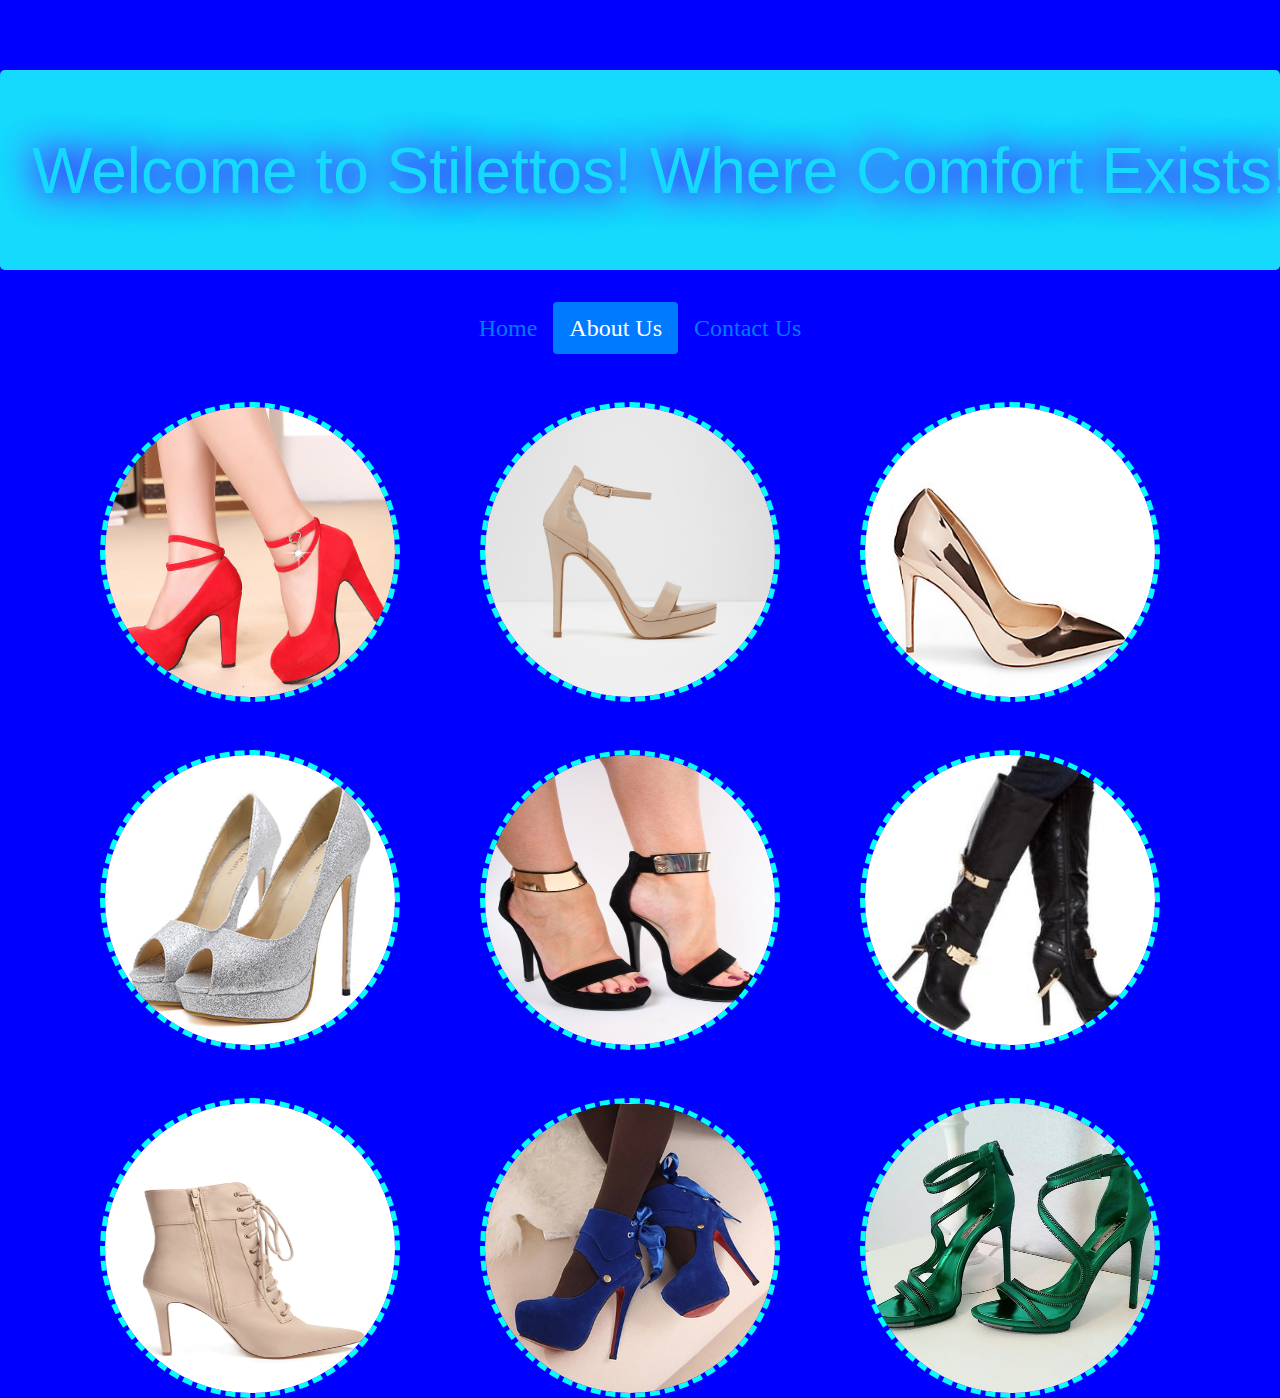
<file: index.html>
<!DOCTYPE html>
<html lang="en">
<head>
    <meta charset="utf-8">
    <meta name="viewport" content="width=device-width. initial-scale=1">
    <title>Stilettos</title>
    <link rel="stylesheet" href="https://maxcdn.bootstrapcdn.com/bootstrap/4.0.0/css/bootstrap.min.css" integrity="sha384-Gn5384xqQ1aoWXA+058RXPxPg6fy4IWvTNh0E263XmFcJlSAwiGgFAW/dAiS6JXm" crossorigin="anonymous">
    <script src="https://code.jquery.com/jquery-3.2.1.slim.min.js" integrity="sha384-KJ3o2DKtIkvYIK3UENzmM7KCkRr/rE9/Qpg6aAZGJwFDMVNA/GpGFF93hXpG5KkN" crossorigin="anonymous"></script>
    <script src="https://cdnjs.cloudflare.com/ajax/libs/popper.js/1.12.9/umd/popper.min.js" integrity="sha384-ApNbgh9B+Y1QKtv3Rn7W3mgPxhU9K/ScQsAP7hUibX39j7fakFPskvXusvfa0b4Q" crossorigin="anonymous"></script>
    <script src="https://maxcdn.bootstrapcdn.com/bootstrap/4.0.0/js/bootstrap.min.js" integrity="sha384-JZR6Spejh4U02d8jOt6vLEHfe/JQGiRRSQQxSfFWpi1MquVdAyjUar5+76PVCmYl" crossorigin="anonymous"></script>
    <link rel="stylesheet" href="stylesheet.css">
</head>
<body>

    <div class="jumbotron text-center">
            <div class="button">Welcome to Stilettos! Where Comfort Exists! 
            
    </div>
    
               
        <link async href="http://fonts.googleapis.com/css?family=Warnes" data-generated="http://enjoycss.com" rel="stylesheet" type="text/css"/>
        <script type="text/javascript" script-name="cookie" src="http://use.edgefonts.net/cookie.js"></script>
        
    </div>
    </div>

  <ul class="nav justify-content-center">
    <ul class="nav nav-pills">
        <li class="nav-item">
            <a class="nav-link" href="index.html">Home</a>
        </li>
        <li class="nav-item">
          <a class="nav-link active" href="aboutus.html">About Us</a>
        </li>
        <li class="nav-item">
          <a class="nav-link" href="contactus.html">Contact Us</a>
        </li>
        

      </ul>

        <div class="container">
            <div class="row">
                <div class="col-sm-4">
                    <div class="col-sm-12">
            <img src="red stilettos.jpg" class="rounded-circle" alt="red stilettos"
            width="300px" height="300px">

            </div>
            </div>
        
                <div class="col-sm-4">
                    <div class="col-sm-12">
            <img src="platform.jpg" class="rounded-circle" alt="beige stilettos"
            width="300px" height="300px">

            </div>
            </div>

            <div class="col-sm-4">
                    <div class="col-sm-12">
            <img src="gold.jpeg" class="rounded-circle" alt="beige stilettos"
            width="300px" height="300px">                   
          
            </div>
            </div>

            <div class="col-sm-4">
                    <div class="col-sm-12">
            <img src="silver.jpg" class="rounded-circle" alt="beige stilettos"
            width="300px" height="300px"> 
            
            </div>
            </div>

            <div class="col-sm-4">
                    <div class="col-sm-12">
            <img src="gold-black.jpg" class="rounded-circle" alt="beige stilettos"
            width="300px" height="300px">

            </div>
            </div>
            
            <div class="col-sm-4">
                    <div class="col-sm-12">
            <img src="boots.jpeg" class="rounded-circle" alt="beige stilettos"
            width="300px" height="300px">
            
            </div>
            </div>

            <div class="col-sm-4">
                    <div class="col-sm-12">
            <img src="beige-boot.jpg" class="rounded-circle" alt="beige stilettos"
            width="300px" height="300px">
            
            </div>
            </div>

            <div class="col-sm-4">
                    <div class="col-sm-12">
            <img src="blue.jpg" class="rounded-circle" alt="beige stilettos"
            width="300px" height="300px"> 

            </div>
            </div>

            <div class="col-sm-4">
                    <div class="col-sm-12">
            <img src="green.jpg" class="rounded-circle" alt="beige stilettos"
            width="300px" height="300px"> 

</div>




</div>
           


  </body>
</html>
</file>
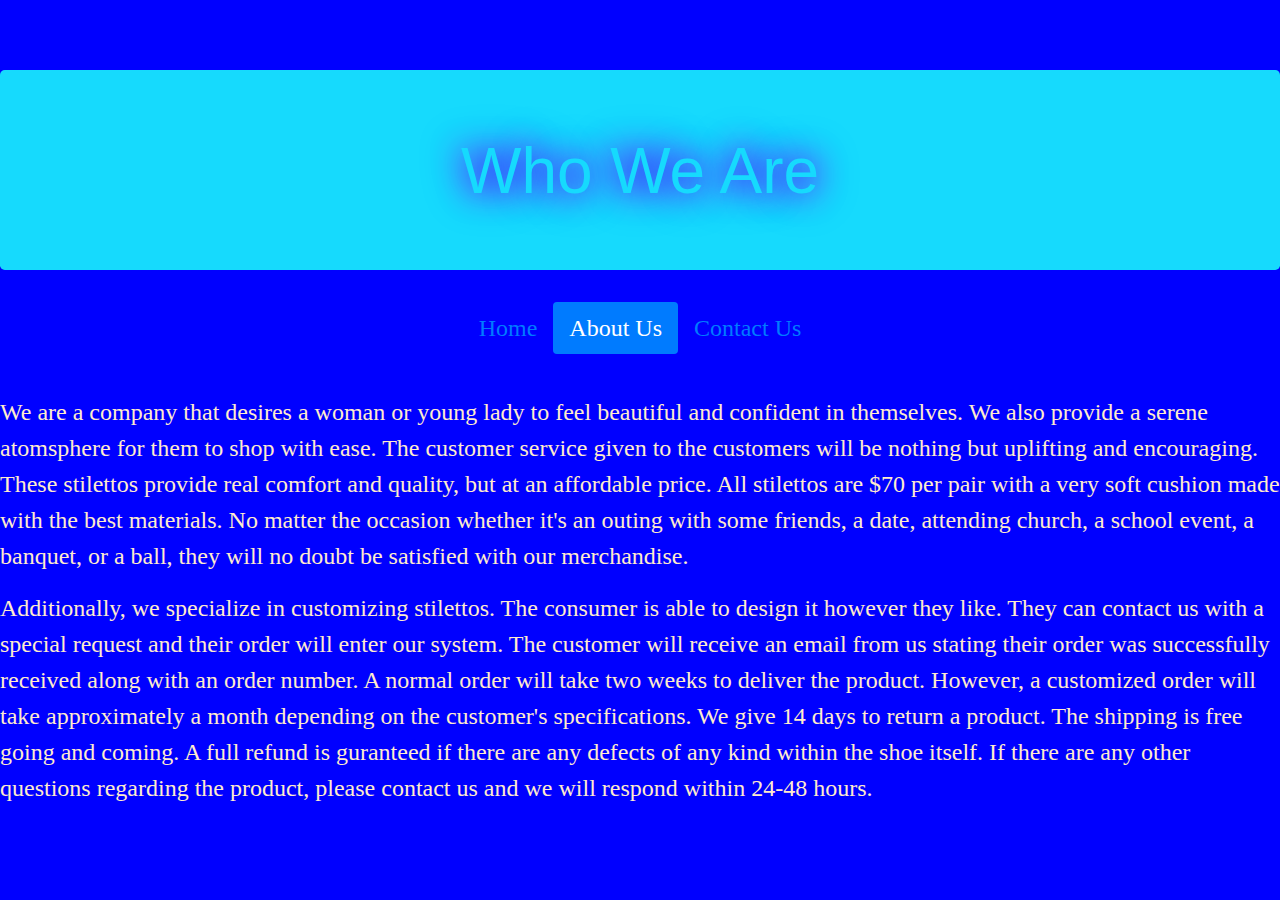
<file: aboutus.html>
<!DOCTYPE html>
<html lang="en">
<head>
    <meta charset="utf-8">
    <meta name="viewport" content="width=device-width. initial-scale=1">
    <title>Stilettos</title>
    <link rel="stylesheet" href="https://maxcdn.bootstrapcdn.com/bootstrap/4.0.0/css/bootstrap.min.css" integrity="sha384-Gn5384xqQ1aoWXA+058RXPxPg6fy4IWvTNh0E263XmFcJlSAwiGgFAW/dAiS6JXm" crossorigin="anonymous">
    <script src="https://code.jquery.com/jquery-3.2.1.slim.min.js" integrity="sha384-KJ3o2DKtIkvYIK3UENzmM7KCkRr/rE9/Qpg6aAZGJwFDMVNA/GpGFF93hXpG5KkN" crossorigin="anonymous"></script>
    <script src="https://cdnjs.cloudflare.com/ajax/libs/popper.js/1.12.9/umd/popper.min.js" integrity="sha384-ApNbgh9B+Y1QKtv3Rn7W3mgPxhU9K/ScQsAP7hUibX39j7fakFPskvXusvfa0b4Q" crossorigin="anonymous"></script>
    <script src="https://maxcdn.bootstrapcdn.com/bootstrap/4.0.0/js/bootstrap.min.js" integrity="sha384-JZR6Spejh4U02d8jOt6vLEHfe/JQGiRRSQQxSfFWpi1MquVdAyjUar5+76PVCmYl" crossorigin="anonymous"></script>
    <link rel="stylesheet" href="stylesheet.css">
</head>
<body>

    <div class="jumbotron text-center">
        <div class="button">Who We Are

    </div>

    <link async href="http://fonts.googleapis.com/css?family=Warnes" data-generated="http://enjoycss.com" rel="stylesheet" type="text/css"/>
        <script type="text/javascript" script-name="cookie" src="http://use.edgefonts.net/cookie.js"></script>
        
    </div>
    </div>

    
    <ul class="nav justify-content-center">
        <ul class="nav nav-pills">
            <li class="nav-item">
            <li class="nav-item">
              <a class="nav-link" href="index.html">Home</a>
           </li>
              <a class="nav-link active" href="aboutus.html">About Us</a>
            </li>
            <li class="nav-item">
              <a class="nav-link" href="contactus.html">Contact Us</a>
            </li>
          </ul>
    
          <div class="paragraphs">

            <p>We are a company that desires a woman or young lady to feel beautiful and confident in themselves.  
            We also provide a serene atomsphere for them to shop with ease. The customer service 
            given to the customers will be nothing but uplifting and encouraging. 
            These stilettos provide real comfort and quality, but at an affordable price.  All 
            stilettos are $70 per pair with a very soft cushion made with the best materials.
            No matter the occasion whether it's an outing with some friends, a date, attending
            church, a school event, a banquet, or a ball, they will no doubt be satisfied with 
            our merchandise. </p>
            
            Additionally, we specialize in customizing stilettos. The consumer is able to 
            design it however they like. They can contact us with a special request and their
            order will enter our system. The customer will receive an email from us stating their
            order was successfully received along with an order number. A normal order will take
            two weeks to deliver the product.  However, a customized order will take approximately
            a month depending on the customer's specifications. We give 14 days to return a product.
            The shipping is free going and coming.  A full refund is guranteed if there are any 
            defects of any kind within the shoe itself.  If there are any other questions
            regarding the product, please contact us and we will respond within 24-48 hours. 
          
        </div>
        
  
  </html>
  </body>
</file>
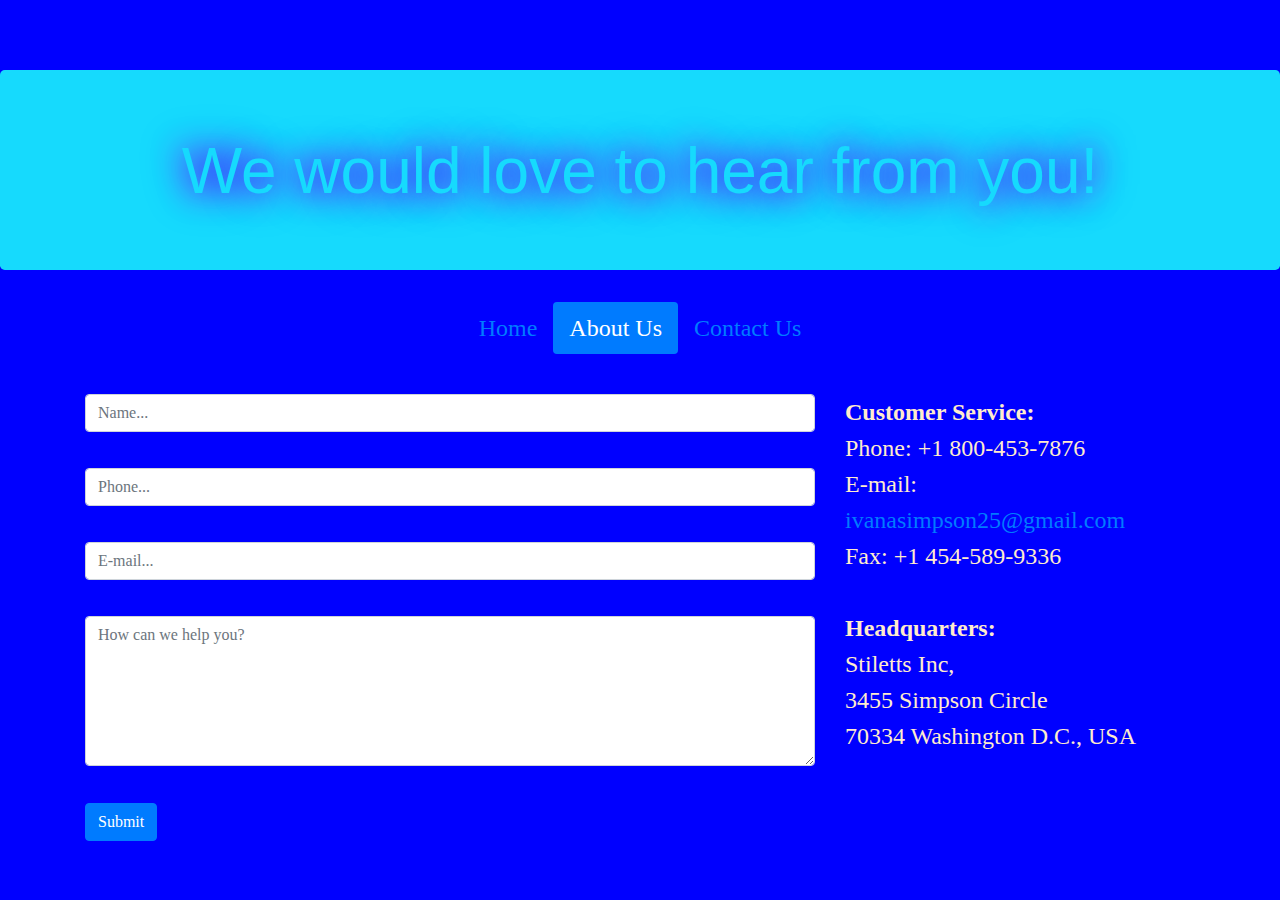
<file: contactus.html>
<!DOCTYPE html>
<html lang="en">
<head>
    <meta charset="utf-8">
    <meta name="viewport" content="width=device-width. initial-scale=1">
    <title>Stilettos</title>
    <link rel="stylesheet" href="https://maxcdn.bootstrapcdn.com/bootstrap/4.0.0/css/bootstrap.min.css" integrity="sha384-Gn5384xqQ1aoWXA+058RXPxPg6fy4IWvTNh0E263XmFcJlSAwiGgFAW/dAiS6JXm" crossorigin="anonymous">
    <script src="https://code.jquery.com/jquery-3.2.1.slim.min.js" integrity="sha384-KJ3o2DKtIkvYIK3UENzmM7KCkRr/rE9/Qpg6aAZGJwFDMVNA/GpGFF93hXpG5KkN" crossorigin="anonymous"></script>
    <script src="https://cdnjs.cloudflare.com/ajax/libs/popper.js/1.12.9/umd/popper.min.js" integrity="sha384-ApNbgh9B+Y1QKtv3Rn7W3mgPxhU9K/ScQsAP7hUibX39j7fakFPskvXusvfa0b4Q" crossorigin="anonymous"></script>
    <script src="https://maxcdn.bootstrapcdn.com/bootstrap/4.0.0/js/bootstrap.min.js" integrity="sha384-JZR6Spejh4U02d8jOt6vLEHfe/JQGiRRSQQxSfFWpi1MquVdAyjUar5+76PVCmYl" crossorigin="anonymous"></script>
    <link rel="stylesheet" href="stylesheet.css">

</head>
<body>

    <div class="jumbotron text-center">
            <div class="button">We would love to hear from you!

    
    </div>

    <link async href="http://fonts.googleapis.com/css?family=Warnes" data-generated="http://enjoycss.com" rel="stylesheet" type="text/css"/>
        <script type="text/javascript" script-name="cookie" src="http://use.edgefonts.net/cookie.js"></script>
        
    </div>
    </div>

    <ul class="nav justify-content-center">
        <ul class="nav nav-pills">
             <li class="nav-item">
            <a class="nav-link" href="index.html">Home</a>
            </li>
            <li class="nav-item">
              <a class="nav-link active" href="aboutus.html">About Us</a>
            </li>
            <li class="nav-item">
              <a class="nav-link" href="contactus.html">Contact Us</a>
            </li>
          </ul>


          <div class="container">
                
                <div class="row">
                  <div class="col-md-8">
                      <form action="/post" method="post">
                        <input class="form-control" name="name" placeholder="Name..." /><br />
                        <input class="form-control" name="phone" placeholder="Phone..." /><br />
                        <input class="form-control" name="email" placeholder="E-mail..." /><br />
                        <textarea class="form-control" name="text" placeholder="How can we help you?" style="height:150px;"></textarea><br />
                        <input class="btn btn-primary" type="submit" value="Submit" /><br /><br />
                      </form>
                  </div>
                  <div class="col-md-4">
                    <b>Customer Service:</b> <br />
                    Phone: +1 800-453-7876<br />
                    E-mail: <a href="ivanasimpson25@gmail.com">ivanasimpson25@gmail.com</a><br />
                    Fax: +1 454-589-9336 
                    <br /><br />
                    
                    <b>Headquarters:</b><br />
                    Stiletts Inc, <br />
                    3455 Simpson Circle<br />
                    70334 Washington D.C., USA<br />
                    <br /><br />
                    
                    
                
                
                  </div>
                </div>
                
                </div>
                
      
  </body>
</file>
<file: stylesheet.css>
h1{
    color: blanchedalmond;
    font-family: cursive;
    font-size: 300%;
}

h2 {

    margin-top: 10px;

}

body {
    color: blanchedalmond;
    font-family: cursive;
    font-size: 150%;
    background-color: blue;
    
}

img {
    
    border-radius: 65%;
    border: 5px;
    border-style: dashed;
    border-color:aqua;
    margin-top: 15%;
    
}

.jumbotron{

    background-color: rgb(22, 218, 253);
    height: 200px;
    width: 100%;
    margin-top: 70px;
}

.button {
    display: inline-block;
    -webkit-box-sizing: border-box;
    -moz-box-sizing: border-box;
    box-sizing: border-box;
    border: none;
    font: normal 64px/normal "cookie", Helvetica, sans-serif;
    color: rgb(22, 218, 253);
    text-decoration: normal;
    text-align: center;
    -o-text-overflow: clip;
    text-overflow: clip;
    white-space: pre;
    text-shadow: 0 0 30px rgba(0,0,255) , 0 0 40px rgba(0,0,255) , 0 0 30px rgba(255,255,255,1) ;
    -webkit-transition: all 200ms cubic-bezier(0.42, 0, 0.58, 1);
    -moz-transition: all 200ms cubic-bezier(0.42, 0, 0.58, 1);
    -o-transition: all 200ms cubic-bezier(0.42, 0, 0.58, 1);
    transition: all 200ms cubic-bezier(0.42, 0, 0.58, 1);
  }
  
  .button:hover {
    font: normal normal bold 64px/normal "cookie", Helvetica, sans-serif;
    text-shadow: 0 0 10px rgba(255,255,255,1) , 0 0 20px rgba(255,255,255,1) , 0 0 30px rgba(255,255,255,1) , 0 0 40px #00ffff , 0 0 70px #00ffff , 0 0 80px #00ffff , 0 0 100px #00ffff ;
  }

.col-md-8 {

    margin-top: 40px;

}

.col-md-4 {

    margin-top: 40px;
}

.paragraphs{

    margin-top: 40px;

}
</file>
